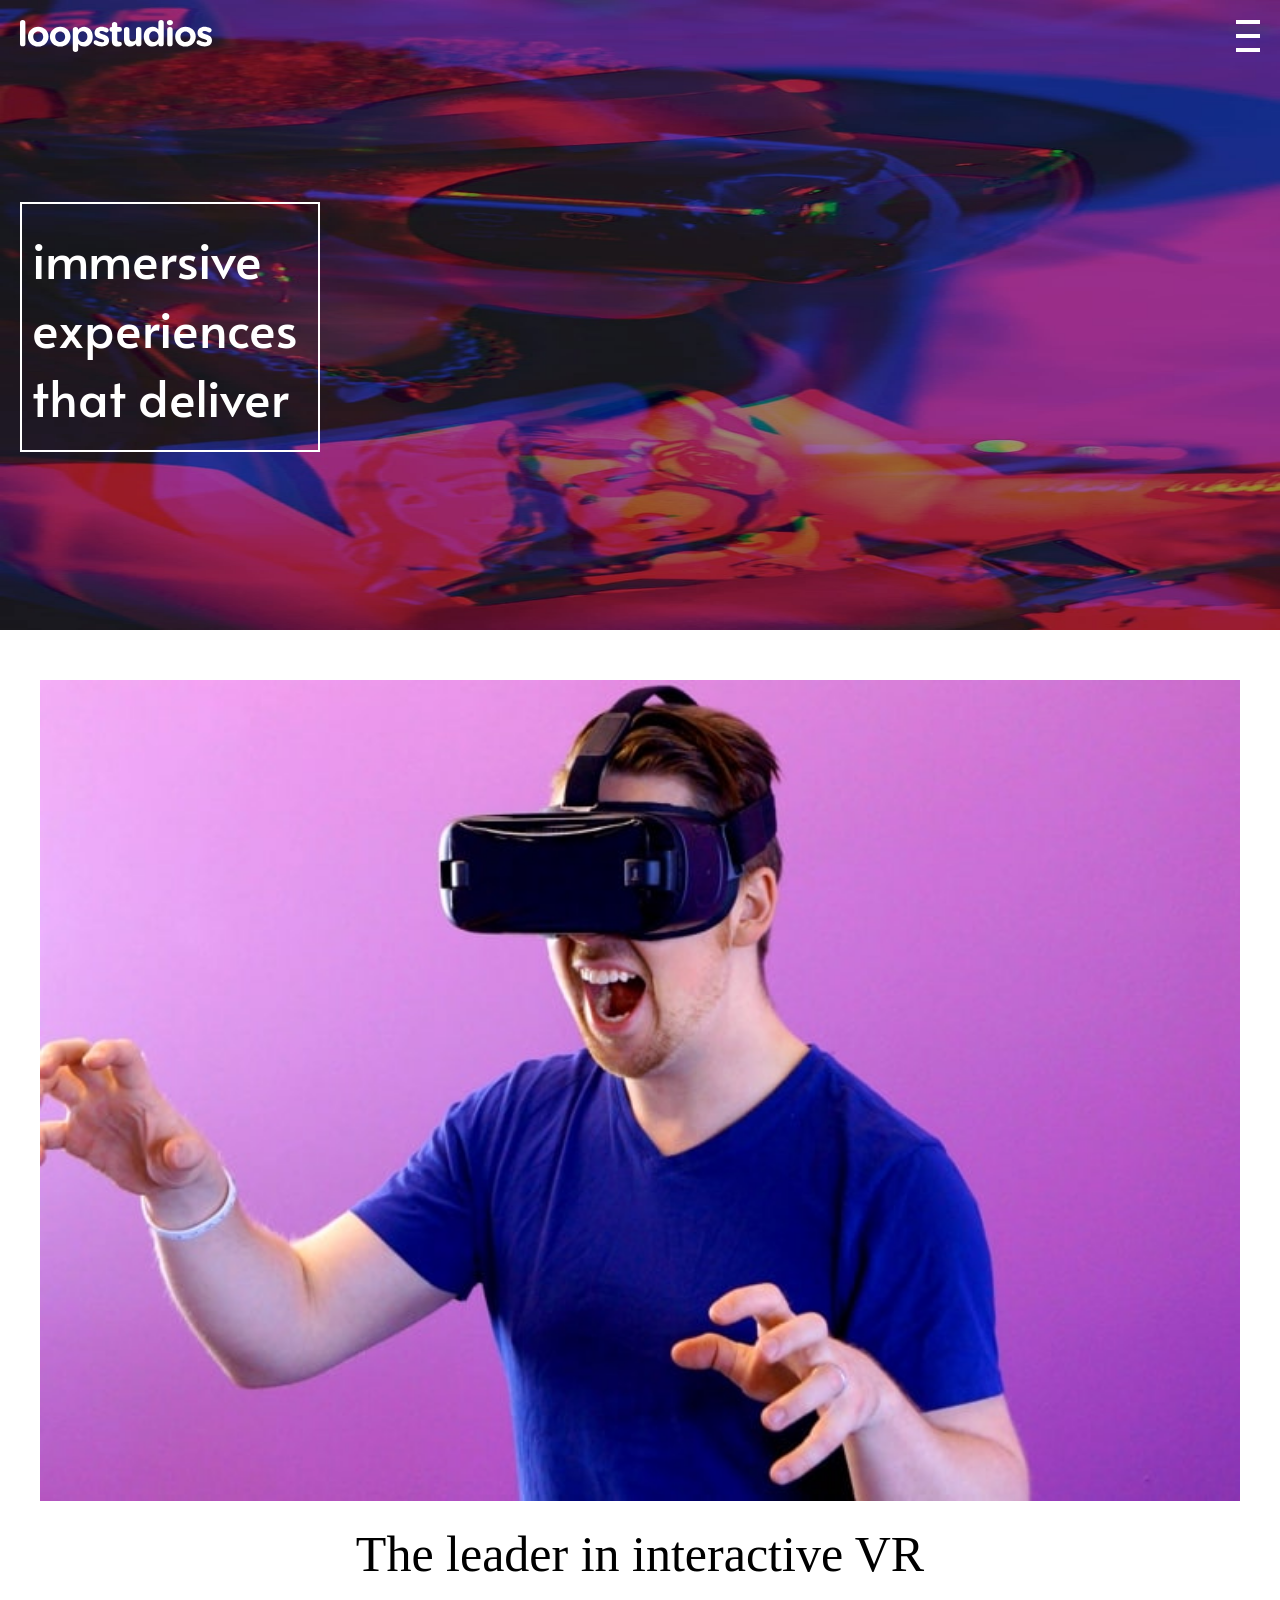
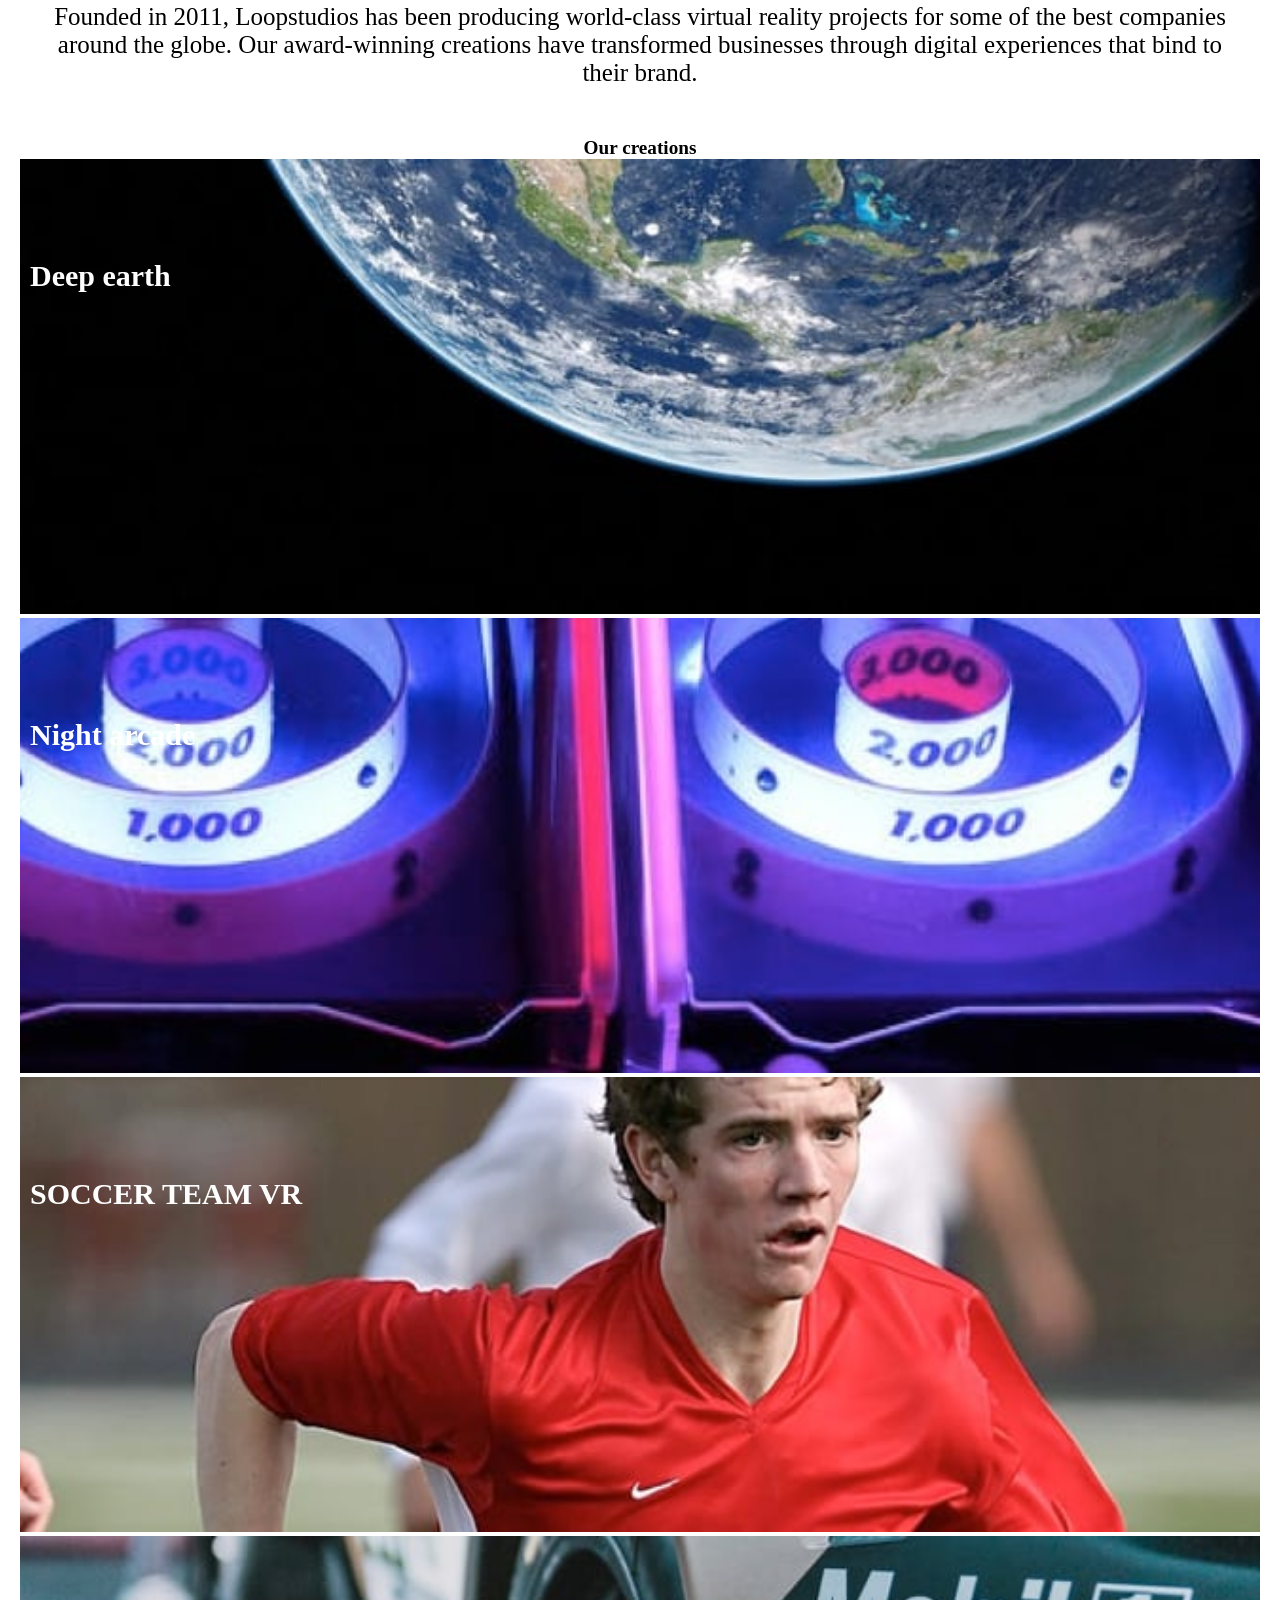
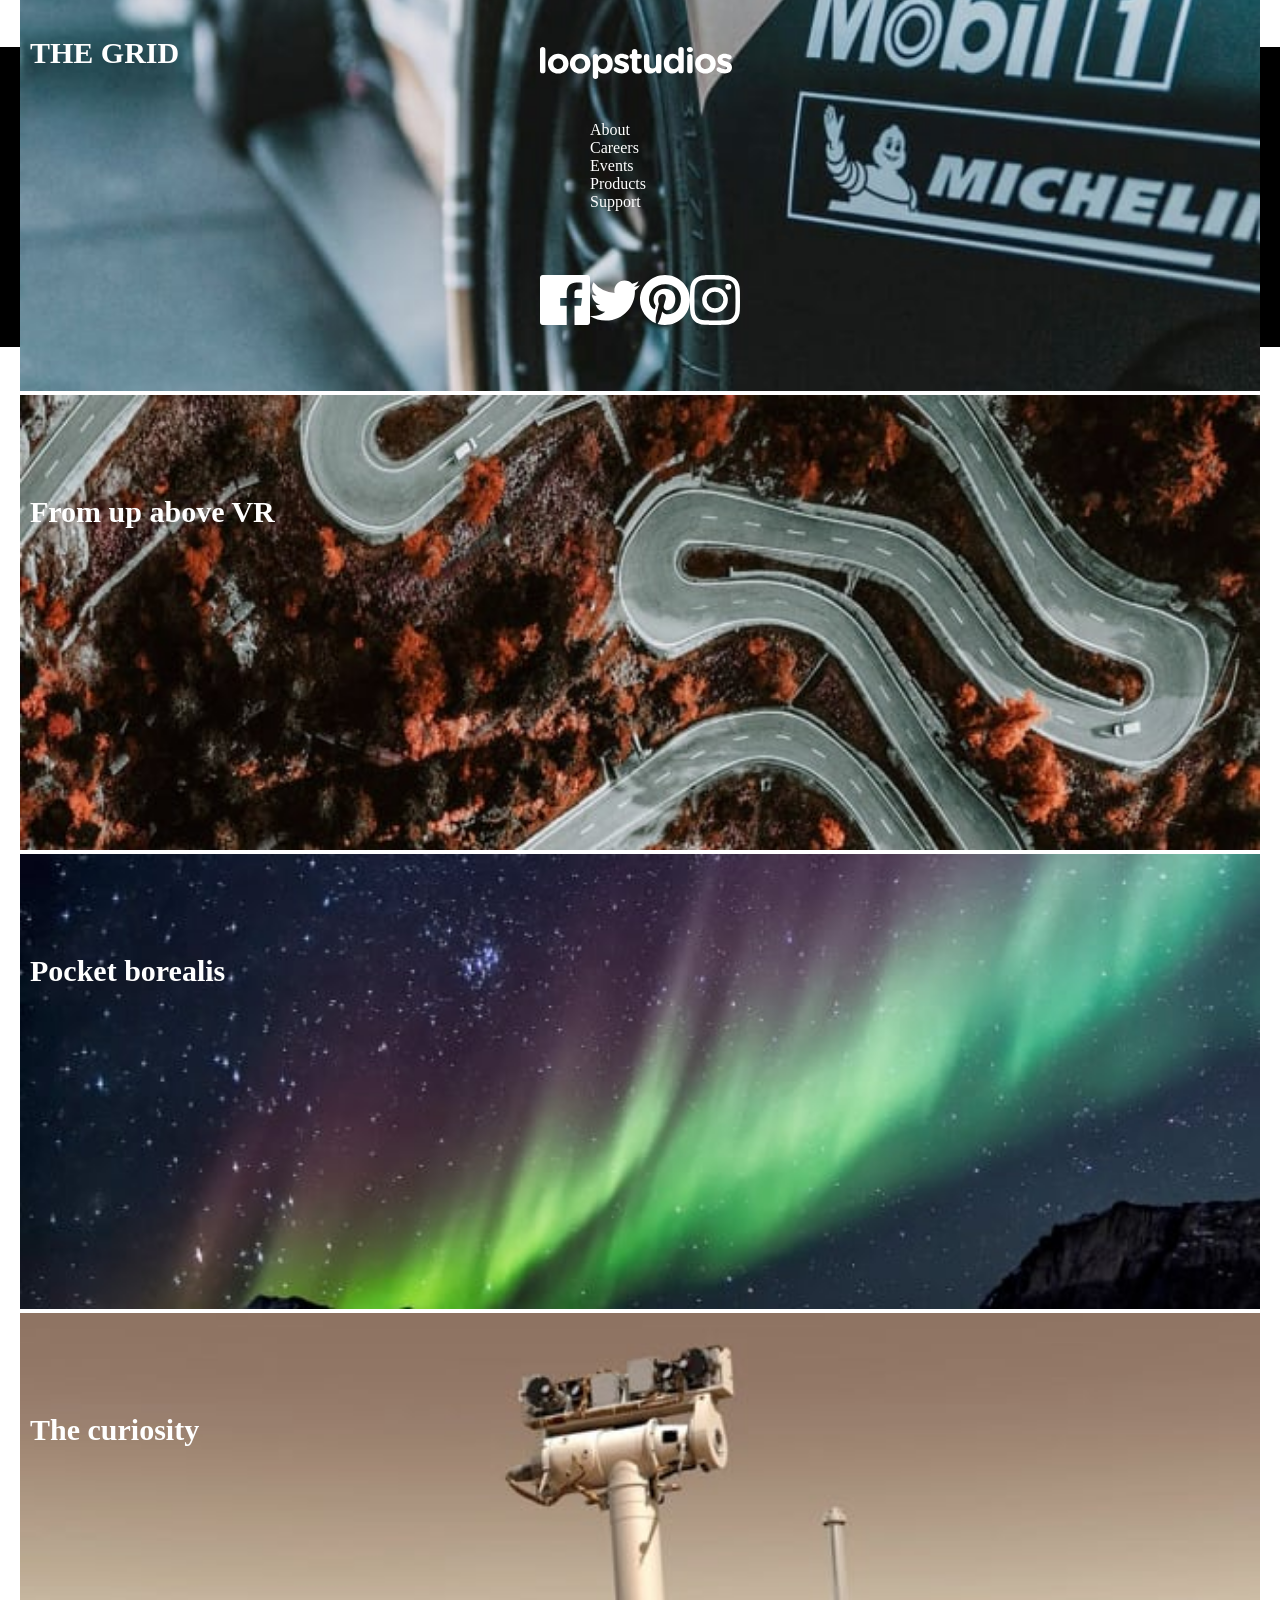
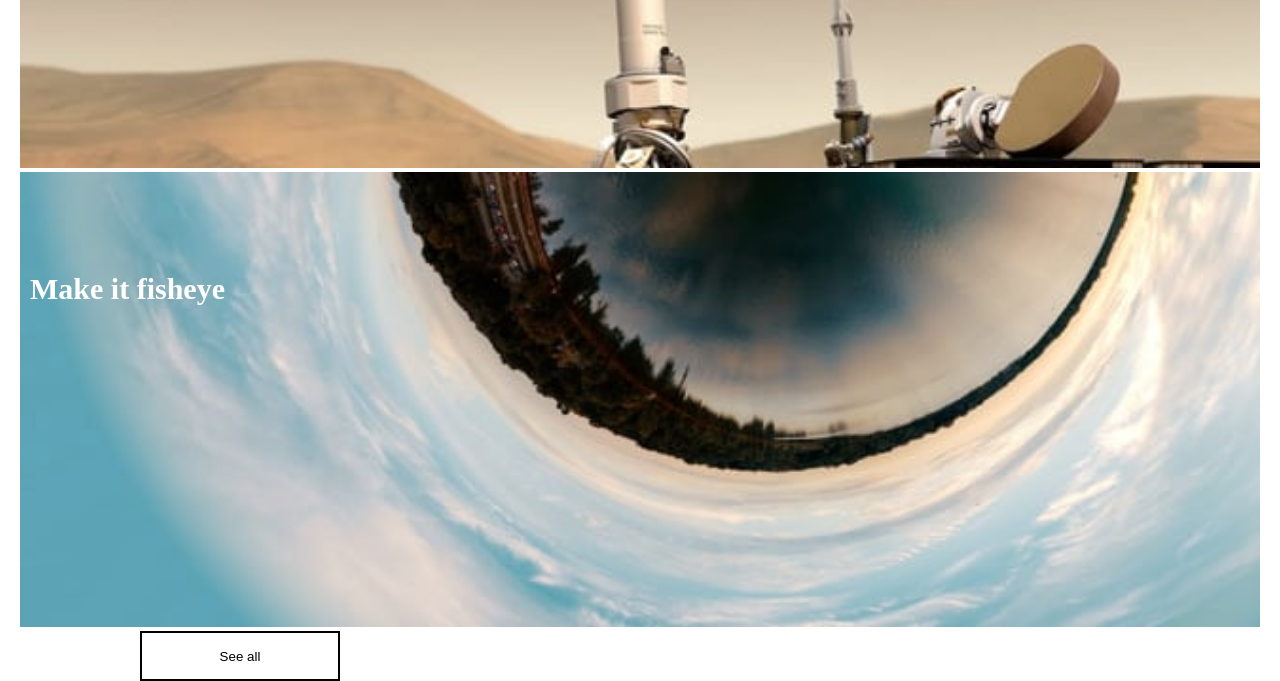
<file: index.html>
<!DOCTYPE html>
<html lang="en">
<head>
  <meta charset="UTF-8">
  <meta name="viewport" content="width=device-width, initial-scale=1.0"> <!-- displays site properly based on user's device -->
  <link rel="preconnect" href="https://fonts.googleapis.com">
  <link rel="preconnect" href="https://fonts.gstatic.com" crossorigin>
  <link href="https://fonts.googleapis.com/css2?family=Alata&family=Josefin+Sans:wght@300&display=swap" rel="stylesheet">
  <link rel="icon" type="image/png" sizes="32x32" href="./images/favicon-32x32.png">
  <link rel="stylesheet" href="./style.css">
  <title>Frontend Mentor | Loopstudios landing page</title>

  <!-- Feel free to remove these styles or customise in your own stylesheet 👍 -->
  <style>
    .attribution { font-size: 11px; text-align: center; }
    .attribution a { color: hsl(228, 45%, 44%); }
  </style>
</head>
<body>

  <nav>
   <ul>

    <img class="logo-1" src="./images//logo.svg" alt="">

 <div class="menu-card">
  <div>
    <img  src="./images/logo.svg" alt="">
    <span class="x-code" onclick="remov(menuCard)">X</span>
  </div>
  

 <div class="mobile-menu">
  <li><a href=""> About</a></li>
  <li><a href=""> Careers</a></li>
  <li><a href="">Events</a></li>
  <li><a href=""> Products</a></li>
  <li><a href=""> Support</a></li>
 </div>


</div>
   

    <img class="hamburger" onclick="toggle(menuCard)" src="./images/icon-hamburger.svg" alt="">
   </ul>

 <div class="nav-card">
  <h1>immersive experiences that deliver</h1>
 </div>
  </nav>



  <figure>
<img src="./images/desktop/image-interactive.jpg" alt="" width="100%">
   <h1> The leader in interactive VR</h1>

   <p> Founded in 2011, Loopstudios has been producing world-class virtual reality 
    projects for some of the best companies around the globe. Our award-winning 
    creations have transformed businesses through digital experiences that bind 
    to their brand.</p>
  </figure>

<section class="creation-section">
  
  <h1>Our creations</h1>
<div class="image-1">
  <h1>Deep earth</h1>
  <img src="./images/mobile/image-deep-earth.jpg" alt="">
  

</div>
 <div class="image-2">
  <h1> Night arcade</h1>
  <img src="./images/mobile/image-night-arcade.jpg" alt="">
 
 </div>
<div class="image-3">
  <h1>SOCCER TEAM VR</h1>
  <img src="./images/mobile/image-soccer-team.jpg" alt="">
  
</div>

<div class="image-4">
  <h1>THE GRID</h1>
  <img src="./images/mobile/image-grid.jpg" alt="">

</div>

<div class="image-5">
  <h1>From up above VR</h1>
  <img src="./images/mobile/image-from-above.jpg" alt="">

</div>
<div class="image-6">
  <h1>Pocket borealis</h1>
  <img src="./images/mobile/image-pocket-borealis.jpg" alt="">
</div>
<div class="image-7">
<h1>The curiosity</h1>
  <img src="./images/mobile/image-curiosity.jpg" alt="">
</div>
<div class="image-8">
  <h1>Make it fisheye</h1>
  <img src="./images/mobile/image-fisheye.jpg" alt="">

</div>
  <button class="btn">See all </button>
  
  
  
  
</section>

<footer>
  <div class="footer">


  
<img src="./images/logo.svg" alt="">
<div class="links">
  <a href="">About</a>
  <a href="">Careers</a>
  <a href="">Events</a>  
    <a href="">Products</a>
    <a href="">Support</a>

</div>

  
  
<div class="icons">
  <img src="./images/icon-facebook.svg" alt="">
  <img src="./images/icon-twitter.svg" alt="">
  <img src="./images/icon-pinterest.svg" alt="">
  <img src="./images/icon-instagram.svg" alt="">
</div>
  <!-- © 2021 Loopstudios. All rights reserved. -->

</div>
</footer>


  <!-- <div class="attribution">
    Challenge by <a href="https://www.frontendmentor.io?ref=challenge" target="_blank">Frontend Mentor</a>. 
    Coded by <a href="#">Your Name Here</a>.
  </div> -->
  <script src="./script.js"></script>
</body>
</html>
</file>
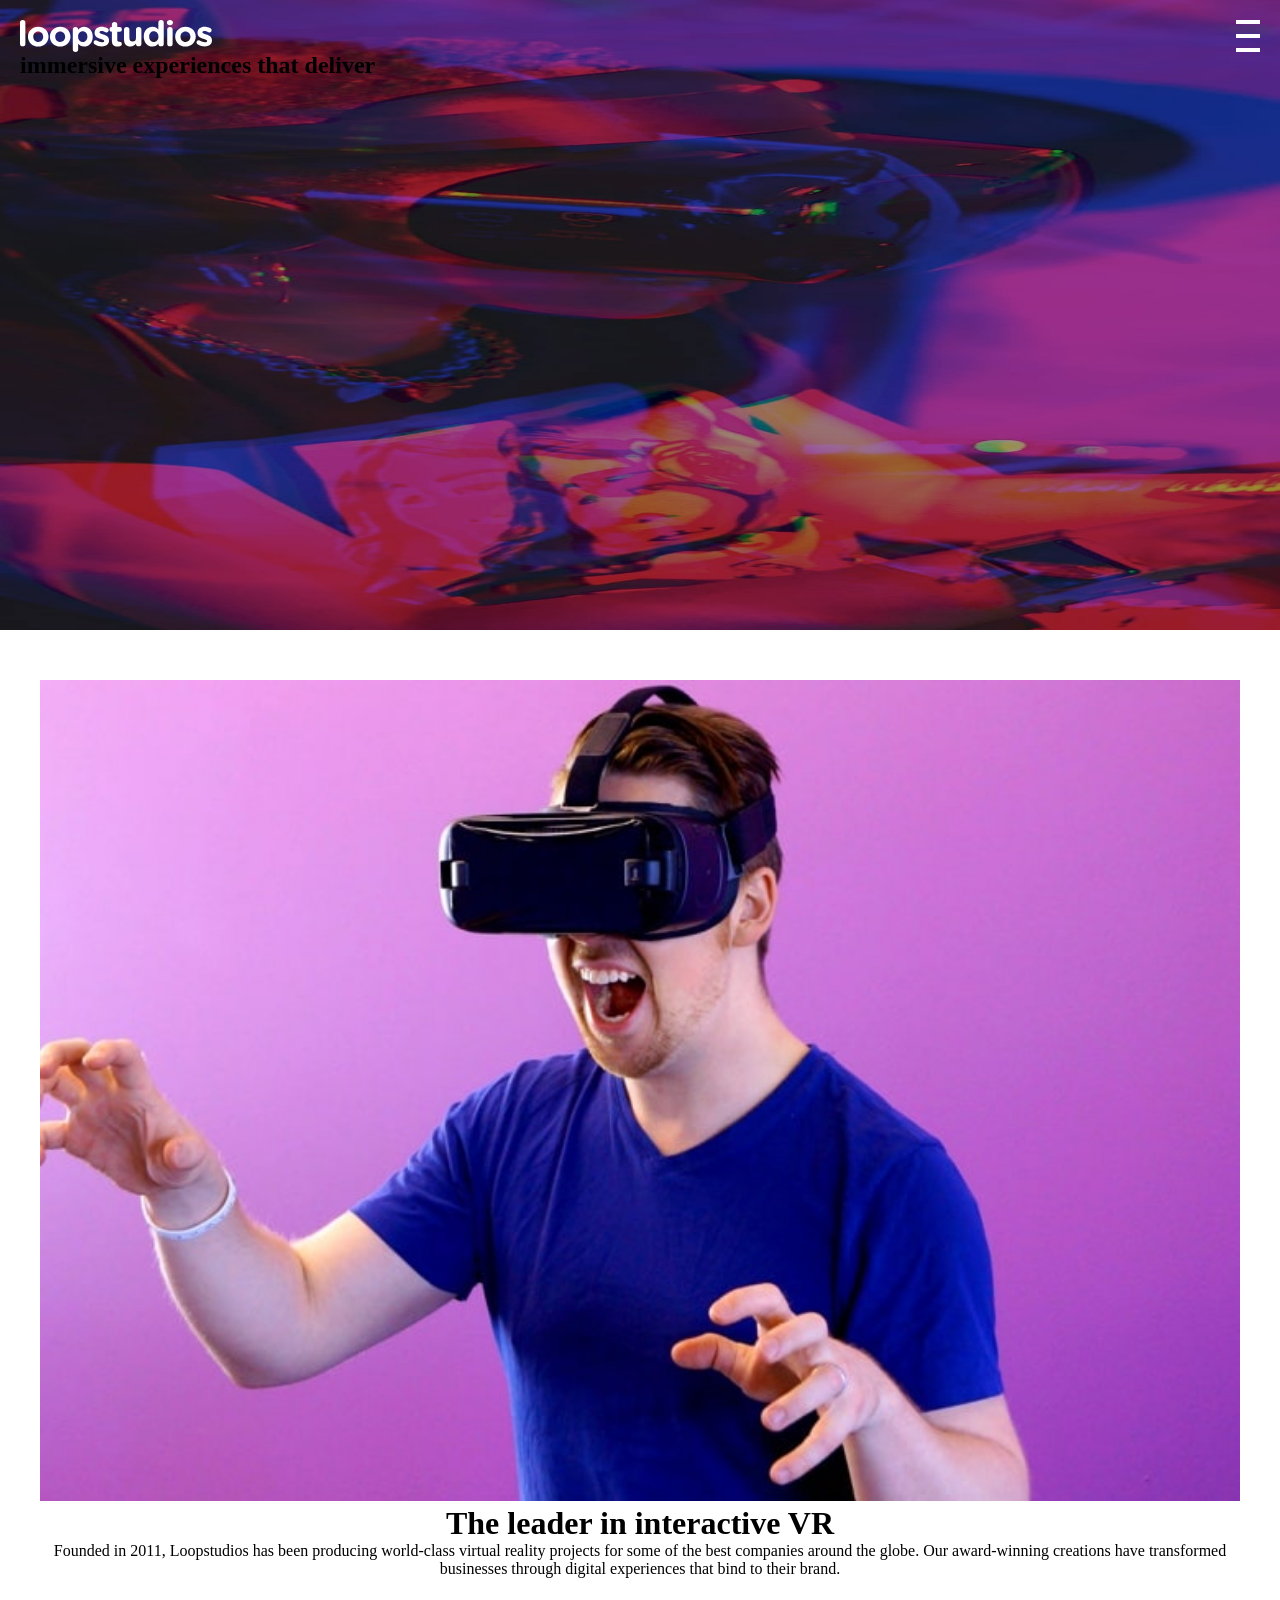
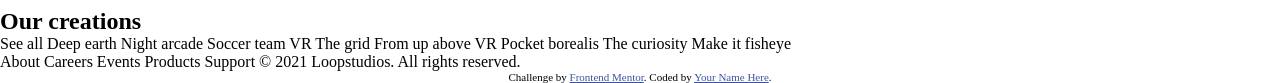
<file: loopstudios-landing-page-main/index.html>
<!DOCTYPE html>
<html lang="en">
<head>
  <meta charset="UTF-8">
  <meta name="viewport" content="width=device-width, initial-scale=1.0"> <!-- displays site properly based on user's device -->
  <link rel="preconnect" href="https://fonts.googleapis.com">
  <link rel="preconnect" href="https://fonts.gstatic.com" crossorigin>
  <link href="https://fonts.googleapis.com/css2?family=Alata&family=Josefin+Sans:wght@300&display=swap" rel="stylesheet">
  <link rel="icon" type="image/png" sizes="32x32" href="./images/favicon-32x32.png">
  <link rel="stylesheet" href="./style.css">
  <title>Frontend Mentor | Loopstudios landing page</title>

  <!-- Feel free to remove these styles or customise in your own stylesheet 👍 -->
  <style>
    .attribution { font-size: 11px; text-align: center; }
    .attribution a { color: hsl(228, 45%, 44%); }
  </style>
</head>
<body>

  <nav>
   <ul>

    <img src="./images//logo.svg" alt="">
<div class="menu-card">
  <li><a href=""> About</a></li>
  <li><a href=""> Careers</a></li>
  <li><a href="">Events</a></li>
  <li><a href=""> Products</a></li>
  <li><a href=""> Support</a></li>

</div>
   

    <img src="./images/icon-hamburger.svg" alt="">
   </ul>

 <div class="nav-card">
  <h1>immersive experiences that deliver</h1>
 </div>
  </nav>



  <figure>
<img src="./images/desktop/image-interactive.jpg" alt="" width="100%">
   <h1> The leader in interactive VR</h1>

   <p> Founded in 2011, Loopstudios has been producing world-class virtual reality 
    projects for some of the best companies around the globe. Our award-winning 
    creations have transformed businesses through digital experiences that bind 
    to their brand.</p>
  </figure>

<section class="creation-section">
  
  <h1>Our creations</h1>

  See all

  Deep earth
  Night arcade
  Soccer team VR
  The grid
  From up above VR
  Pocket borealis
  The curiosity
  Make it fisheye
</section>

  About
  Careers
  Events
  Products
  Support

  © 2021 Loopstudios. All rights reserved.

  <div class="attribution">
    Challenge by <a href="https://www.frontendmentor.io?ref=challenge" target="_blank">Frontend Mentor</a>. 
    Coded by <a href="#">Your Name Here</a>.
  </div>
</body>
</html>
</file>
<file: style.css>
*{
    margin: 0;
    padding: 0;
    box-sizing: border-box;
}





:root{
--White: hsl(0, 0%, 100%);
--Black: hsl(0, 0%, 0%);
--Dark-Gray: hsl(0, 0%, 55%);
--Very-Dark-Gray: hsl(0, 0%, 41%);
--font-family: 'Alata', sans-serif;
--font-family-2: 'Josefin Sans', sans-serif;
}

nav{
    background-image: url(./images/mobile/image-hero.jpg);
    max-width: 100%;
    height: 70vh; 
    background-size: 100% 100% ;
    background-repeat: no-repeat;
    position: relative;
    object-fit: cover;
    padding: 20px;
}
ul{
    display: flex;
    justify-content: space-between;
}
 .nav-card{
    width:  300px;
    height: 250px;
    border:2px var(--White) solid ;
    display: flex;
    align-items: center;
    position: relative;
    top: 150px;
    padding: 10px;
}

.nav-card h1{
    font-family: var(--font-family);
 font-weight: lighter;
    font-size: 50px;
    color: var(--White);
} 
.menu-card{
     display: none;
    width: 100%;
    justify-content: space-around;
    position: absolute;
    height: 100vh;
    background-color: black;
    z-index: 2;
    overflow:hidden ;
}
.menu-card img{
    margin: 30px;
}
.x-code{
    width: 75px;
    height: 75px;
    font-size: 35px;
position: relative;
display: flex;
justify-content: center;
align-items: center;
float: right;
    border: 2px White solid;
    border-radius: 50px;
    color: var(--White);
    cursor: pointer;
    margin: 10px;
}

.hamburger{
    display: block;
}
.mobile-menu{
    display: grid;
    gap: 50px;
    padding: 20px;
    position: relative;
    top: 200px;
   
}
.mobile-menu a{
    color: var(--White);
    text-decoration: none;
} 
.mobile-menu:hover a{
    width: 500px;
    height: 100px;
    background-color: white;
}
figure{

    padding: 40px;
    position: relative;
    top: 10px;
    text-align: center;
    
}
figure h1{
    font-size: 50px;
    font-weight: lighter;
    margin-top: 20px;
}
figure p{
    font-family: var(--font-family)--font-family-2;
    font-size: 25px;
    margin-top: 20px;
    
}
.creation-section{
    display: grid;
    height: 170vh;
    padding: 20px;
}
.creation-section h1{
    text-align: center;
    font-size: larger;
}
.creation-section img{
    width: 100%;
}

.creation-section p{
    font-family: var(--font-family);
}
.image-1 h1, .image-2 h1, .image-3 h1, .image-4 h1, .image-5 h1, .image-6 h1, .image-7 h1, .image-8 h1{
    font-size: 30px;
    position: absolute;
    color: var(--White);
    padding: 100px 10px;
}
.btn{
    width: 200px;
    height: 50px;
    background: none;
    border: 2px black solid;
    color: var(--Black);
    position: relative;
    left: 120px;
}
.btn:hover{
    background-color: var(--Black);
    color: var(--White);
    transition-duration: 1s;
}

footer{
    max-width: 100%;
    height: 300px;
    background-color: var(--Black);
    display: flex;
    justify-content: center;
    color: var(--White);
}
.footer{
    display: grid;
    
}
.link{
    display: flex;
    justify-content: space-around;
}
.links a{
    display: flex;
text-decoration: none;
    color: var(--White);
    padding-left: 50px;
}
.icons{
    display: flex;
    justify-content: space-between;
    
}
.icons img{
    width: 50px;
    object-fit: contain;

}
</file>
<file: loopstudios-landing-page-main/style.css>
*{
    margin: 0;
    padding: 0;
    box-sizing: border-box;
}

:root{
--White: hsl(0, 0%, 100%);
--Black: hsl(0, 0%, 0%);
--Dark-Gray: hsl(0, 0%, 55%);
--Very-Dark-Gray: hsl(0, 0%, 41%);
--font-family: 'Alata', sans-serif;
--font-family-2: 'Josefin Sans', sans-serif;
}

nav{
    background-image: url(./images/mobile/image-hero.jpg);
    /* max-width: 100%; */
    height: 70vh; 
    background-size: 100% 100% ;
    background-repeat: no-repeat;
    position: relative;
    object-fit: cover;
    padding: 20px;
}
ul{
    display: flex;
    justify-content: space-between;
}
/* .nav-card{
    width:  350px;
    height: 300px;
    border:2px var(--White) solid ;
    display: flex;
    align-items: center;
    position: relative;
    top: 160px;
    padding: 10px;
}

.nav-card h1{
    font-family: var(--font-family);
 font-weight: lighter;
    font-size: 50px;
    color: var(--White);
} */
.menu-card{
    display: none;
}
figure{

    padding: 40px;
    position: relative;
    top: 10px;
    text-align: center;
    
}
/* figure h1{
    font-size: 50px;
    font-weight: lighter;
    margin-top: 20px;
}
figure p{
    font-family: var(--font-family)--font-family-2;
    font-size: 25px;
    margin-top: 20px;
    
} */
</file>
